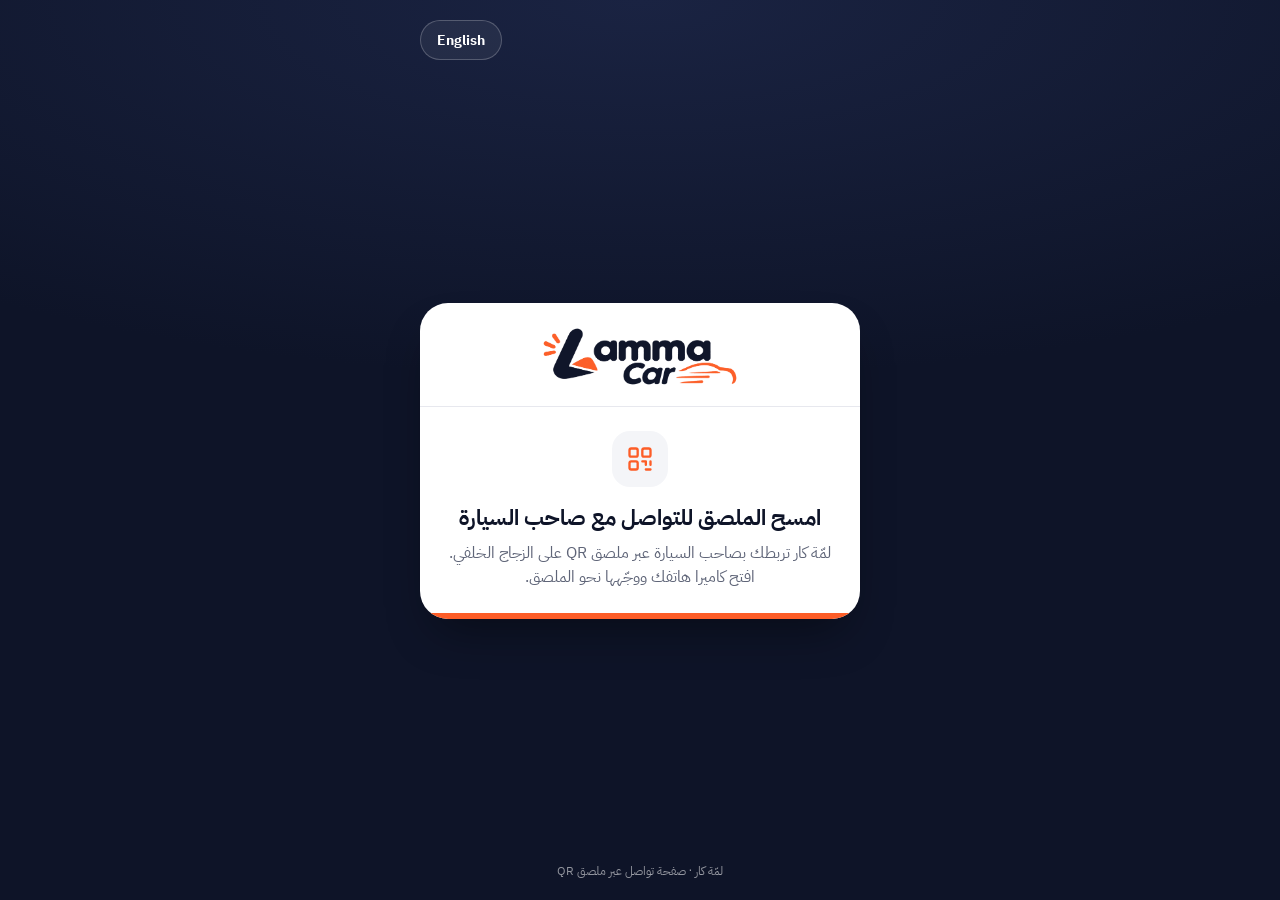
<file: docs/index.html>
<!doctype html>
<html lang="ar" dir="rtl" data-title-ar="لمّة كار" data-title-en="Lamma Car">
<head>
<meta charset="utf-8">
<meta name="viewport" content="width=device-width, initial-scale=1, viewport-fit=cover">
<meta name="robots" content="noindex, nofollow, noarchive">
<meta name="referrer" content="no-referrer">
<meta name="format-detection" content="telephone=no">
<meta name="theme-color" content="#0e1428">
<title>لمّة كار</title>
<link rel="icon" href="assets/images/icon.png" type="image/png">
<link rel="apple-touch-icon" href="assets/images/icon.png">
<link rel="preload" href="assets/fonts/plex-arabic-Bold.woff2" as="font" type="font/woff2" crossorigin>
<link rel="stylesheet" href="assets/css/lamma.css">
<script>
(function(){var d=document.documentElement,l="ar";try{var q=new URLSearchParams(location.search).get("lang");if(q==="en"||q==="ar"){l=q}else{var s=localStorage.getItem("lamma-lang");if(s==="en"||s==="ar")l=s}}catch(e){}d.lang=l;d.dir=l==="ar"?"rtl":"ltr";document.title=d.getAttribute("data-title-"+l);})();
</script>
</head>
<body>
<header class="top">
  <button class="lang" id="lang" type="button"><span class="ar" lang="en">English</span><span class="en" lang="ar">العربية</span></button>
</header>
<main>
  <div class="card">
    <img class="logo" src="assets/images/lamma-logo.png" width="600" height="181" alt="Lamma Car">
    <div class="rule" aria-hidden="true"></div>
  <section class="state" aria-labelledby="t">
    <div class="state-icon" aria-hidden="true"><svg viewBox="0 0 24 24" fill="none" stroke="currentColor" stroke-width="2" stroke-linecap="round" stroke-linejoin="round"><rect x="3" y="3" width="7" height="7" rx="1.5"/><rect x="14" y="3" width="7" height="7" rx="1.5"/><rect x="3" y="14" width="7" height="7" rx="1.5"/><path d="M14 14h3v3M21 21h-4M21 14v3"/></svg></div>
    <h1 class="state-title" id="t"><span class="ar">امسح الملصق للتواصل مع صاحب السيارة</span><span class="en">Scan the sticker to contact the vehicle owner</span></h1>
    <p class="state-text"><span class="ar">لمّة كار تربطك بصاحب السيارة عبر ملصق QR على الزجاج الخلفي. افتح كاميرا هاتفك ووجّهها نحو الملصق.</span><span class="en">Lamma Car connects you with a vehicle's owner through the QR sticker on its rear window. Point your phone camera at the sticker.</span></p>
  </section>

  </div>
</main>
<footer class="foot"><span class="ar">لمّة كار · صفحة تواصل عبر ملصق QR</span><span class="en">Lamma Car · QR sticker contact page</span></footer>
<script>
document.getElementById("lang").addEventListener("click",function(){var d=document.documentElement,l=d.lang==="ar"?"en":"ar";d.lang=l;d.dir=l==="ar"?"rtl":"ltr";document.title=d.getAttribute("data-title-"+l);try{localStorage.setItem("lamma-lang",l)}catch(e){}});
</script>
</body>
</html>
</file>
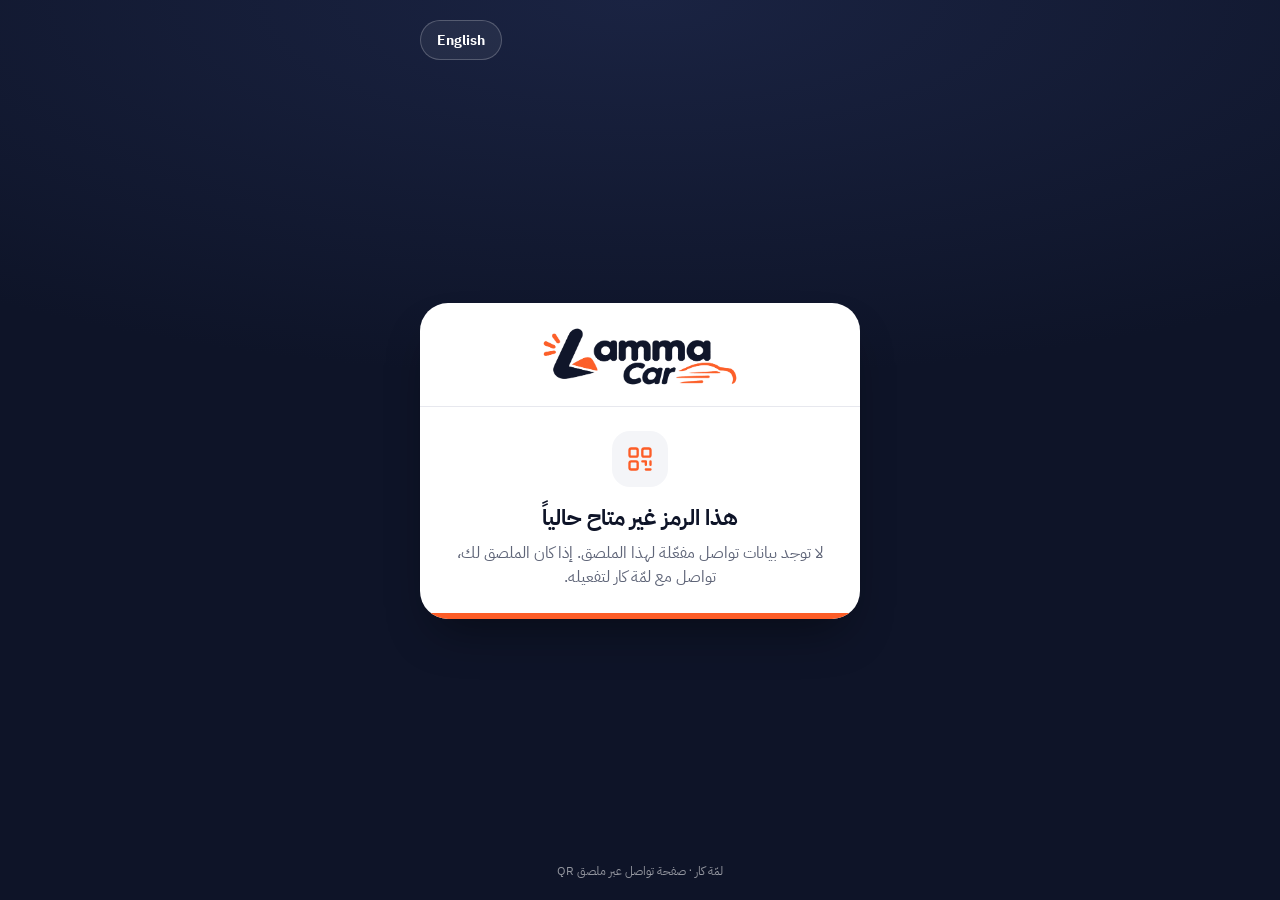
<file: docs/q/2595x2/index.html>
<!doctype html>
<html lang="ar" dir="rtl" data-title-ar="غير متاح · لمّة كار" data-title-en="Unavailable · Lamma Car">
<head>
<meta charset="utf-8">
<meta name="viewport" content="width=device-width, initial-scale=1, viewport-fit=cover">
<meta name="robots" content="noindex, nofollow, noarchive">
<meta name="referrer" content="no-referrer">
<meta name="format-detection" content="telephone=no">
<meta name="theme-color" content="#0e1428">
<title>غير متاح · لمّة كار</title>
<link rel="icon" href="../../assets/images/icon.png" type="image/png">
<link rel="apple-touch-icon" href="../../assets/images/icon.png">
<link rel="preload" href="../../assets/fonts/plex-arabic-Bold.woff2" as="font" type="font/woff2" crossorigin>
<link rel="stylesheet" href="../../assets/css/lamma.css">
<script>
(function(){var d=document.documentElement,l="ar";try{var q=new URLSearchParams(location.search).get("lang");if(q==="en"||q==="ar"){l=q}else{var s=localStorage.getItem("lamma-lang");if(s==="en"||s==="ar")l=s}}catch(e){}d.lang=l;d.dir=l==="ar"?"rtl":"ltr";document.title=d.getAttribute("data-title-"+l);})();
</script>
</head>
<body>
<header class="top">
  <button class="lang" id="lang" type="button"><span class="ar" lang="en">English</span><span class="en" lang="ar">العربية</span></button>
</header>
<main>
  <div class="card">
    <img class="logo" src="../../assets/images/lamma-logo.png" width="600" height="181" alt="Lamma Car">
    <div class="rule" aria-hidden="true"></div>
  <section class="state" aria-labelledby="t">
    <div class="state-icon" aria-hidden="true"><svg viewBox="0 0 24 24" fill="none" stroke="currentColor" stroke-width="2" stroke-linecap="round" stroke-linejoin="round"><rect x="3" y="3" width="7" height="7" rx="1.5"/><rect x="14" y="3" width="7" height="7" rx="1.5"/><rect x="3" y="14" width="7" height="7" rx="1.5"/><path d="M14 14h3v3M21 21h-4M21 14v3"/></svg></div>
    <h1 class="state-title" id="t"><span class="ar">هذا الرمز غير متاح حالياً</span><span class="en">This code isn't available right now</span></h1>
    <p class="state-text"><span class="ar">لا توجد بيانات تواصل مفعّلة لهذا الملصق. إذا كان الملصق لك، تواصل مع لمّة كار لتفعيله.</span><span class="en">There are no active contact details for this sticker. If it's yours, contact Lamma Car to activate it.</span></p>
  </section>

  </div>
</main>
<footer class="foot"><span class="ar">لمّة كار · صفحة تواصل عبر ملصق QR</span><span class="en">Lamma Car · QR sticker contact page</span></footer>
<script>
document.getElementById("lang").addEventListener("click",function(){var d=document.documentElement,l=d.lang==="ar"?"en":"ar";d.lang=l;d.dir=l==="ar"?"rtl":"ltr";document.title=d.getAttribute("data-title-"+l);try{localStorage.setItem("lamma-lang",l)}catch(e){}});
</script>
</body>
</html>
</file>
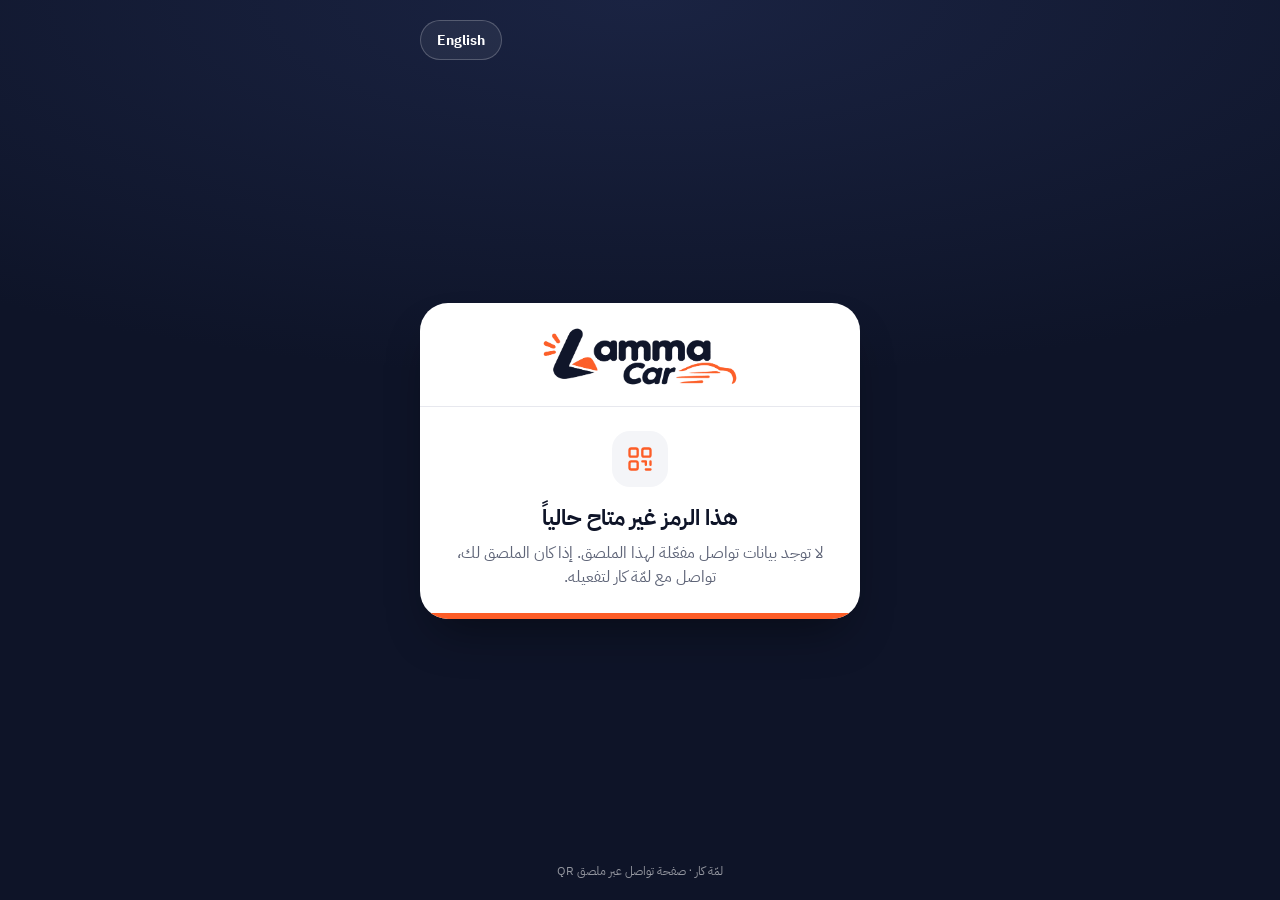
<file: docs/q/268j3r/index.html>
<!doctype html>
<html lang="ar" dir="rtl" data-title-ar="غير متاح · لمّة كار" data-title-en="Unavailable · Lamma Car">
<head>
<meta charset="utf-8">
<meta name="viewport" content="width=device-width, initial-scale=1, viewport-fit=cover">
<meta name="robots" content="noindex, nofollow, noarchive">
<meta name="referrer" content="no-referrer">
<meta name="format-detection" content="telephone=no">
<meta name="theme-color" content="#0e1428">
<title>غير متاح · لمّة كار</title>
<link rel="icon" href="../../assets/images/icon.png" type="image/png">
<link rel="apple-touch-icon" href="../../assets/images/icon.png">
<link rel="preload" href="../../assets/fonts/plex-arabic-Bold.woff2" as="font" type="font/woff2" crossorigin>
<link rel="stylesheet" href="../../assets/css/lamma.css">
<script>
(function(){var d=document.documentElement,l="ar";try{var q=new URLSearchParams(location.search).get("lang");if(q==="en"||q==="ar"){l=q}else{var s=localStorage.getItem("lamma-lang");if(s==="en"||s==="ar")l=s}}catch(e){}d.lang=l;d.dir=l==="ar"?"rtl":"ltr";document.title=d.getAttribute("data-title-"+l);})();
</script>
</head>
<body>
<header class="top">
  <button class="lang" id="lang" type="button"><span class="ar" lang="en">English</span><span class="en" lang="ar">العربية</span></button>
</header>
<main>
  <div class="card">
    <img class="logo" src="../../assets/images/lamma-logo.png" width="600" height="238" alt="Lamma Car">
    <div class="rule" aria-hidden="true"></div>
  <section class="state" aria-labelledby="t">
    <div class="state-icon" aria-hidden="true"><svg viewBox="0 0 24 24" fill="none" stroke="currentColor" stroke-width="2" stroke-linecap="round" stroke-linejoin="round"><rect x="3" y="3" width="7" height="7" rx="1.5"/><rect x="14" y="3" width="7" height="7" rx="1.5"/><rect x="3" y="14" width="7" height="7" rx="1.5"/><path d="M14 14h3v3M21 21h-4M21 14v3"/></svg></div>
    <h1 class="state-title" id="t"><span class="ar">هذا الرمز غير متاح حالياً</span><span class="en">This code isn't available right now</span></h1>
    <p class="state-text"><span class="ar">لا توجد بيانات تواصل مفعّلة لهذا الملصق. إذا كان الملصق لك، تواصل مع لمّة كار لتفعيله.</span><span class="en">There are no active contact details for this sticker. If it's yours, contact Lamma Car to activate it.</span></p>
  </section>

  </div>
</main>
<footer class="foot"><span class="ar">لمّة كار · صفحة تواصل عبر ملصق QR</span><span class="en">Lamma Car · QR sticker contact page</span></footer>
<script>
document.getElementById("lang").addEventListener("click",function(){var d=document.documentElement,l=d.lang==="ar"?"en":"ar";d.lang=l;d.dir=l==="ar"?"rtl":"ltr";document.title=d.getAttribute("data-title-"+l);try{localStorage.setItem("lamma-lang",l)}catch(e){}});
</script>
</body>
</html>
</file>
<file: docs/assets/css/lamma.css>
/* Lamma Car — contact card styles.
   Brand colours taken from the official Lamma Car logo. */

@font-face {
  font-family: "Plex Arabic";
  src: url("../fonts/plex-arabic-Regular.woff2") format("woff2");
  font-weight: 400;
  font-display: swap;
}
@font-face {
  font-family: "Plex Arabic";
  src: url("../fonts/plex-arabic-Bold.woff2") format("woff2");
  font-weight: 700;
  font-display: swap;
}

:root {
  --navy: #0e1428;
  --navy-2: #1a2342;
  --orange: #fd5d27;
  --card: #ffffff;
  --ink: #0e1428;
  --muted: #5f6578;
  --line: #e7e8ee;
  --soft: #f4f5f8;
  --wa: #1fbf5f;
  --radius: 28px;
  color-scheme: light;
}

* { box-sizing: border-box; }
html { -webkit-text-size-adjust: 100%; background: var(--navy); }
body {
  margin: 0;
  min-height: 100vh;
  min-height: 100dvh;
  color: var(--ink);
  font-family: "Plex Arabic", system-ui, -apple-system, "Segoe UI", Tahoma, sans-serif;
  line-height: 1.5;
  display: flex;
  flex-direction: column;
  padding: max(16px, env(safe-area-inset-top)) 16px max(16px, env(safe-area-inset-bottom));
  background:
    radial-gradient(120% 60% at 50% 0%, var(--navy-2) 0%, rgba(26,35,66,0) 70%),
    var(--navy);
}

/* Language switching: both languages are in the page; only one is shown. */
html[lang="ar"] .en, html[lang="en"] .ar { display: none !important; }

.top {
  width: 100%;
  max-width: 440px;
  margin: 0 auto;
  display: flex;
  justify-content: flex-end;
  padding: 4px 0 0;
}
.lang {
  appearance: none;
  border: 1px solid rgba(255,255,255,.22);
  background: rgba(255,255,255,.06);
  color: #ffffff;
  font: inherit;
  font-size: 14px;
  font-weight: 700;
  min-height: 40px;
  padding: 0 16px;
  border-radius: 999px;
  cursor: pointer;
}

main {
  flex: 1;
  width: 100%;
  max-width: 440px;
  margin: 0 auto;
  display: flex;
  flex-direction: column;
  justify-content: center;
  padding: 20px 0;
}

.card {
  background: var(--card);
  border-radius: var(--radius);
  padding: 24px 24px 24px;
  box-shadow: 0 24px 48px -16px rgba(0,0,0,.45);
  overflow: hidden;
}
.card::after {
  /* brand accent strip */
  content: "";
  display: block;
  height: 6px;
  margin: 24px -24px -24px;
  background: var(--orange);
}

.logo {
  display: block;
  width: 196px;
  height: auto;
  margin: 0 auto 20px;
}
.rule {
  height: 1px;
  background: var(--line);
  margin: 0 -24px 24px;
}

.person { display: flex; align-items: center; gap: 14px; margin-bottom: 4px; }
.monogram {
  width: 52px; height: 52px;
  border-radius: 16px;
  background: var(--orange);
  color: #ffffff;
  display: grid;
  place-items: center;
  font-size: 24px;
  font-weight: 700;
  flex: none;
}
.eyebrow {
  margin: 0;
  font-size: 14px;
  color: var(--muted);
}

.name {
  margin: 14px 0 0;
  font-size: clamp(28px, 8vw, 34px);
  line-height: 1.25;
  font-weight: 700;
  overflow-wrap: anywhere;
}
.phone {
  margin: 6px 0 24px;
  font-size: 20px;
  color: var(--muted);
  letter-spacing: .02em;
  direction: ltr;
  unicode-bidi: isolate;
  text-align: start;
}
html[dir="rtl"] .phone { text-align: right; }

.actions { display: grid; gap: 12px; }
.btn {
  display: flex;
  align-items: center;
  justify-content: center;
  gap: 12px;
  min-height: 64px;
  border-radius: 18px;
  font-size: 19px;
  font-weight: 700;
  text-decoration: none;
  color: #ffffff;
  -webkit-tap-highlight-color: transparent;
}
.btn svg { width: 24px; height: 24px; flex: none; }
.btn-call { background: var(--navy); }
.btn-wa { background: var(--wa); }
.btn:active { transform: translateY(1px); }
.btn:focus-visible, .lang:focus-visible { outline: 3px solid var(--orange); outline-offset: 3px; }

/* Unavailable / info state */
.state { text-align: center; }
.state-icon {
  width: 56px; height: 56px;
  border-radius: 18px;
  display: grid; place-items: center;
  background: var(--soft);
  color: var(--orange);
  margin: 0 auto 16px;
}
.state-icon svg { width: 28px; height: 28px; }
.state-title { margin: 0 0 8px; font-size: 22px; line-height: 1.4; font-weight: 700; }
.state-text { margin: 0; color: var(--muted); font-size: 16px; }

.foot {
  width: 100%;
  max-width: 440px;
  margin: 0 auto;
  text-align: center;
  font-size: 12px;
  color: rgba(255,255,255,.55);
  padding-bottom: 4px;
}
</file>
